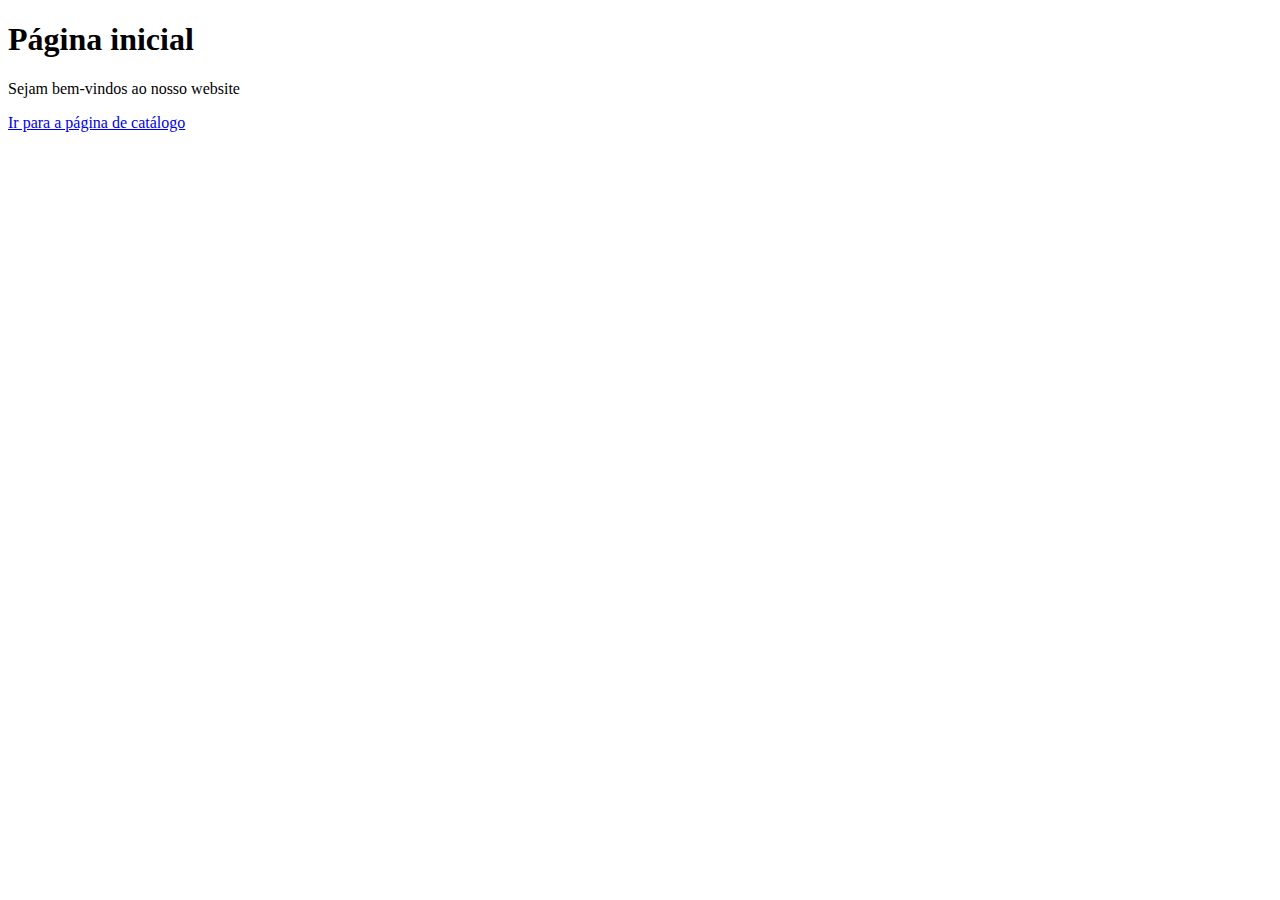
<file: desafio-conflitomerge/index.html>
<!DOCTYPE html>
<html lang="en">
<head>
<meta charset="UTF-8">
<meta http-equiv="X-UA-Compatible" content="IE=edge">
<meta name="viewport" content="width=device-width, initial-scale=1.0">
<title>Document</title>
</head>
<body>
<h1>Página inicial</h1>
<p>Sejam bem-vindos ao nosso website</p>
<a href="catalogo.html">Ir para a página de catálogo</a>
</body>
</html>
</file>
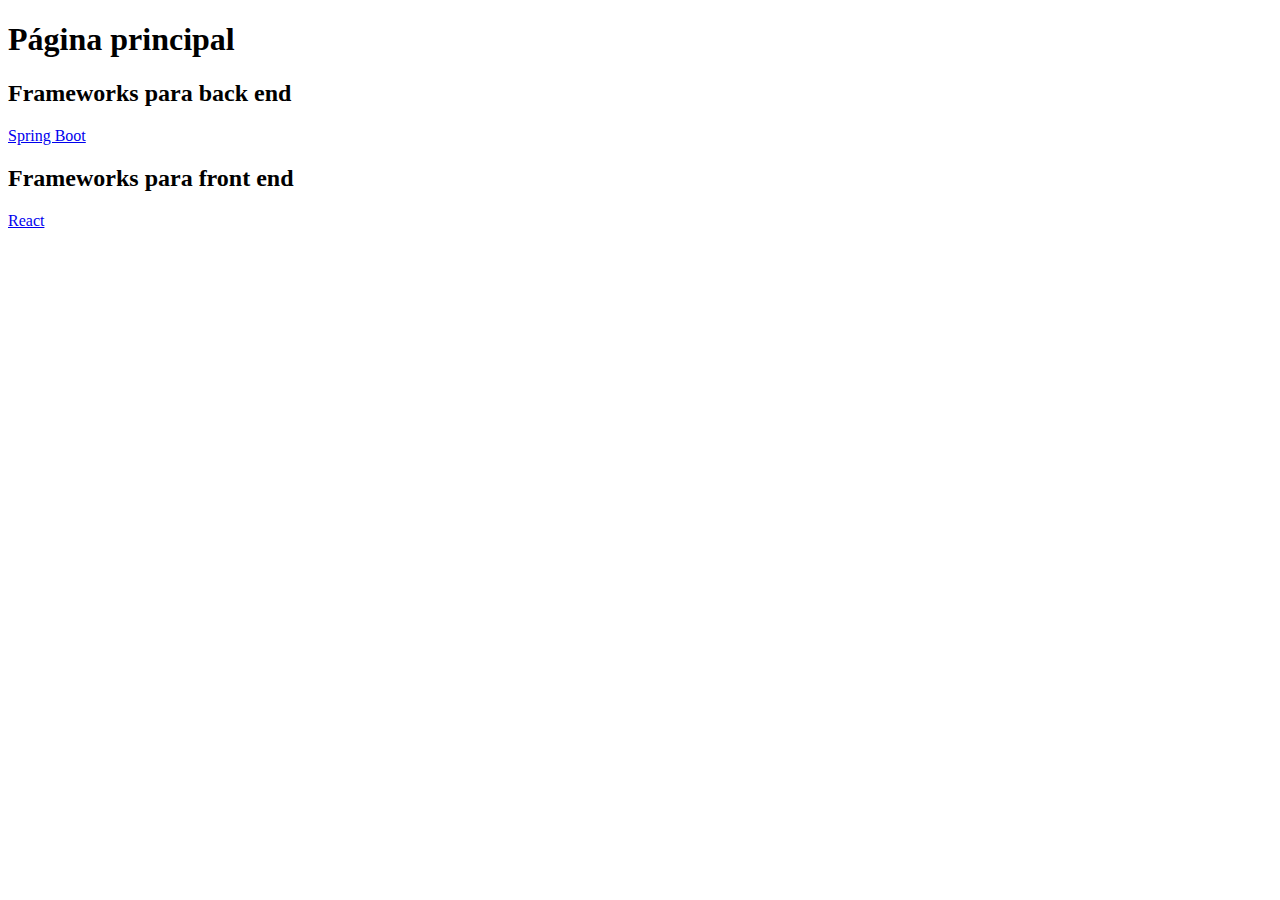
<file: desafio-gitreset/index.html>
<!DOCTYPE html>
<html lang="en">
<head>
    <meta charset="UTF-8">
    <meta http-equiv="X-UA-Compatible" content="IE=edge">
    <meta name="viewport" content="width=device-width, initial-scale=1.0">
    <title>Document</title>
</head>
<body>
    <h1>Página principal</h1>
    <h2>Frameworks para back end</h2>
    <a href="spring.html">Spring Boot</a>
    <h2>Frameworks para front end</h2>
    <a href="react.html">React</a>
</body>
</html>
</file>
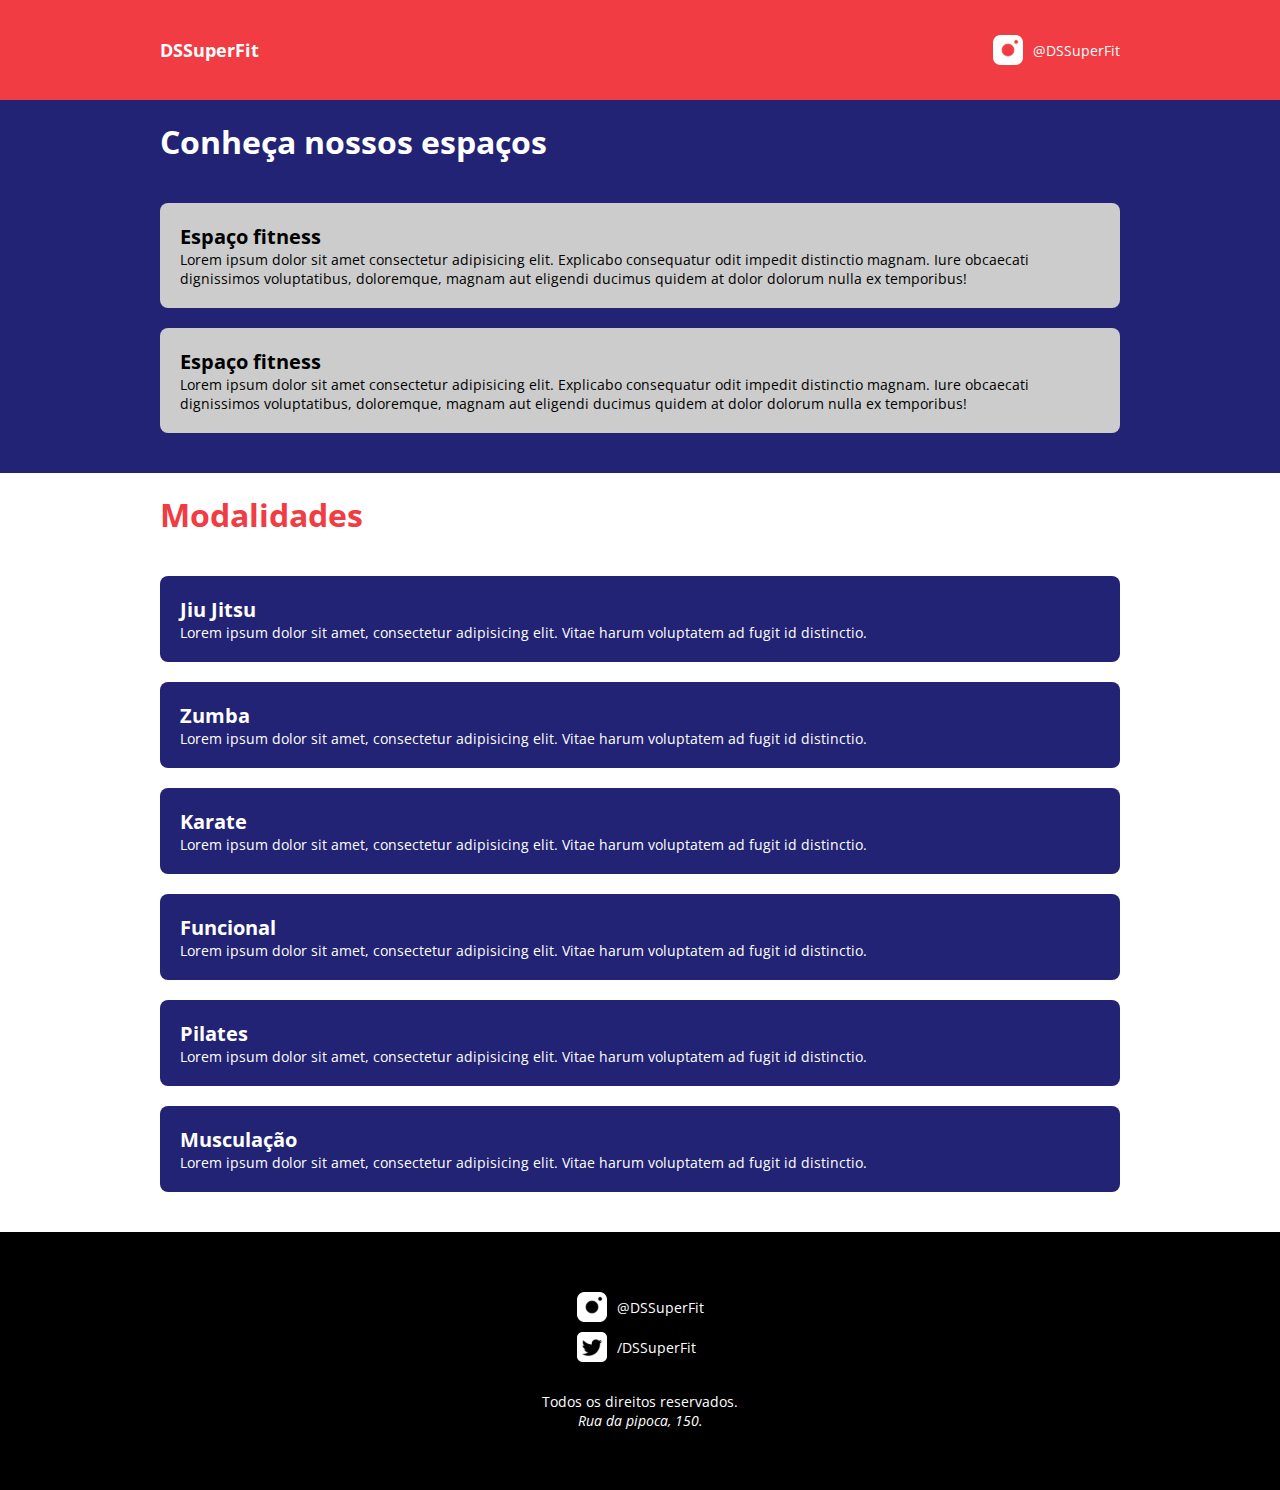
<file: DesafioCSS/index.html>
<!DOCTYPE html>
<html lang="en">

<head>
    <meta charset="UTF-8" />
    <meta http-equiv="X-UA-Compatible" content="IE=edge" />
    <meta name="viewport" content="width=device-width, initial-scale=1.0" />
    <title>DSSuperFit</title>
    <link rel="stylesheet" href="css/styles.css" />
</head>

<body>
    <header>
        <nav class="container">
            <h1>DSSuperFit</h1>
            <div class="social-container">
                <img src="img/InstagramIcon.svg" alt="Instagram" />
                <a href="#">@DSSuperFit</a>
            </div>
        </nav>
    </header>
    <main>
        <section id="gymspaces">
            <div class="container">
                <h2 class="section-title">Conheça nossos espaços</h2>
                <div class="card gymspaces-card">
                        <h3>Espaço fitness</h3>
                        <p>
                            Lorem ipsum dolor sit amet consectetur adipisicing elit.
                            Explicabo consequatur odit impedit distinctio magnam. Iure
                            obcaecati dignissimos voluptatibus, doloremque, magnam aut
                            eligendi ducimus quidem at dolor dolorum nulla ex temporibus!
                        </p>
                    </div>
                <div class="card gymspaces-card">
                        <h3>Espaço fitness</h3>
                        <p>
                            Lorem ipsum dolor sit amet consectetur adipisicing elit.
                            Explicabo consequatur odit impedit distinctio magnam. Iure
                            obcaecati dignissimos voluptatibus, doloremque, magnam aut
                            eligendi ducimus quidem at dolor dolorum nulla ex temporibus!
                        </p>
                    </div>
                </div>
            </div>
        </section>
        <section id="gymmodalities">
            <div class="container">
                <h2 class="section-title">Modalidades</h2>
                <div>
                <div class="card gymmodalities-card">
                        <h3>Jiu Jitsu</h3>
                        <p>
                            Lorem ipsum dolor sit amet, consectetur adipisicing elit. Vitae
                            harum voluptatem ad fugit id distinctio.
                        </p>
                    </div>
                <div class="card gymmodalities-card">
                        <h3>Zumba</h3>
                        <p>
                            Lorem ipsum dolor sit amet, consectetur adipisicing elit. Vitae
                            harum voluptatem ad fugit id distinctio.
                        </p>
                    </div>
                <div class="card gymmodalities-card">
                        <h3>Karate</h3>
                        <p>
                            Lorem ipsum dolor sit amet, consectetur adipisicing elit. Vitae
                            harum voluptatem ad fugit id distinctio.
                        </p>
                    </div>
                <div class="card gymmodalities-card">
                        <h3>Funcional</h3>
                        <p>
                            Lorem ipsum dolor sit amet, consectetur adipisicing elit. Vitae
                            harum voluptatem ad fugit id distinctio.
                        </p>
                </div>
                <div class="card gymmodalities-card">
                        <h3>Pilates</h3>
                        <p>
                            Lorem ipsum dolor sit amet, consectetur adipisicing elit. Vitae
                            harum voluptatem ad fugit id distinctio.
                        </p>
                </div>
                <div class="card gymmodalities-card">
                        <h3>Musculação</h3>
                        <p>
                            Lorem ipsum dolor sit amet, consectetur adipisicing elit.
                            Vitae harum voluptatem ad fugit id distinctio.
                        </p>
                    </div>
                </div>
            </div>
        </section>
    </main>
    <footer>
        <div class="container footer-container">
        <div class="footer-social">
            <div class="social-container">
                <img src="img/InstagramIcon.svg" alt="Instagram"/>
                <a href="#">@DSSuperFit</a>
            </div>
            <div class="social-container">
                <img src="img/TwitterIcon.svg" alt="Twitter"/>
                <a href="#">/DSSuperFit</a>
            </div>
        </div>
            <div class="footer-info">
                <p>Todos os direitos reservados.</p>
                <address>Rua da pipoca, 150.</address>
            </div>
        </div>    
    </footer>
</body>
</html>
</file>
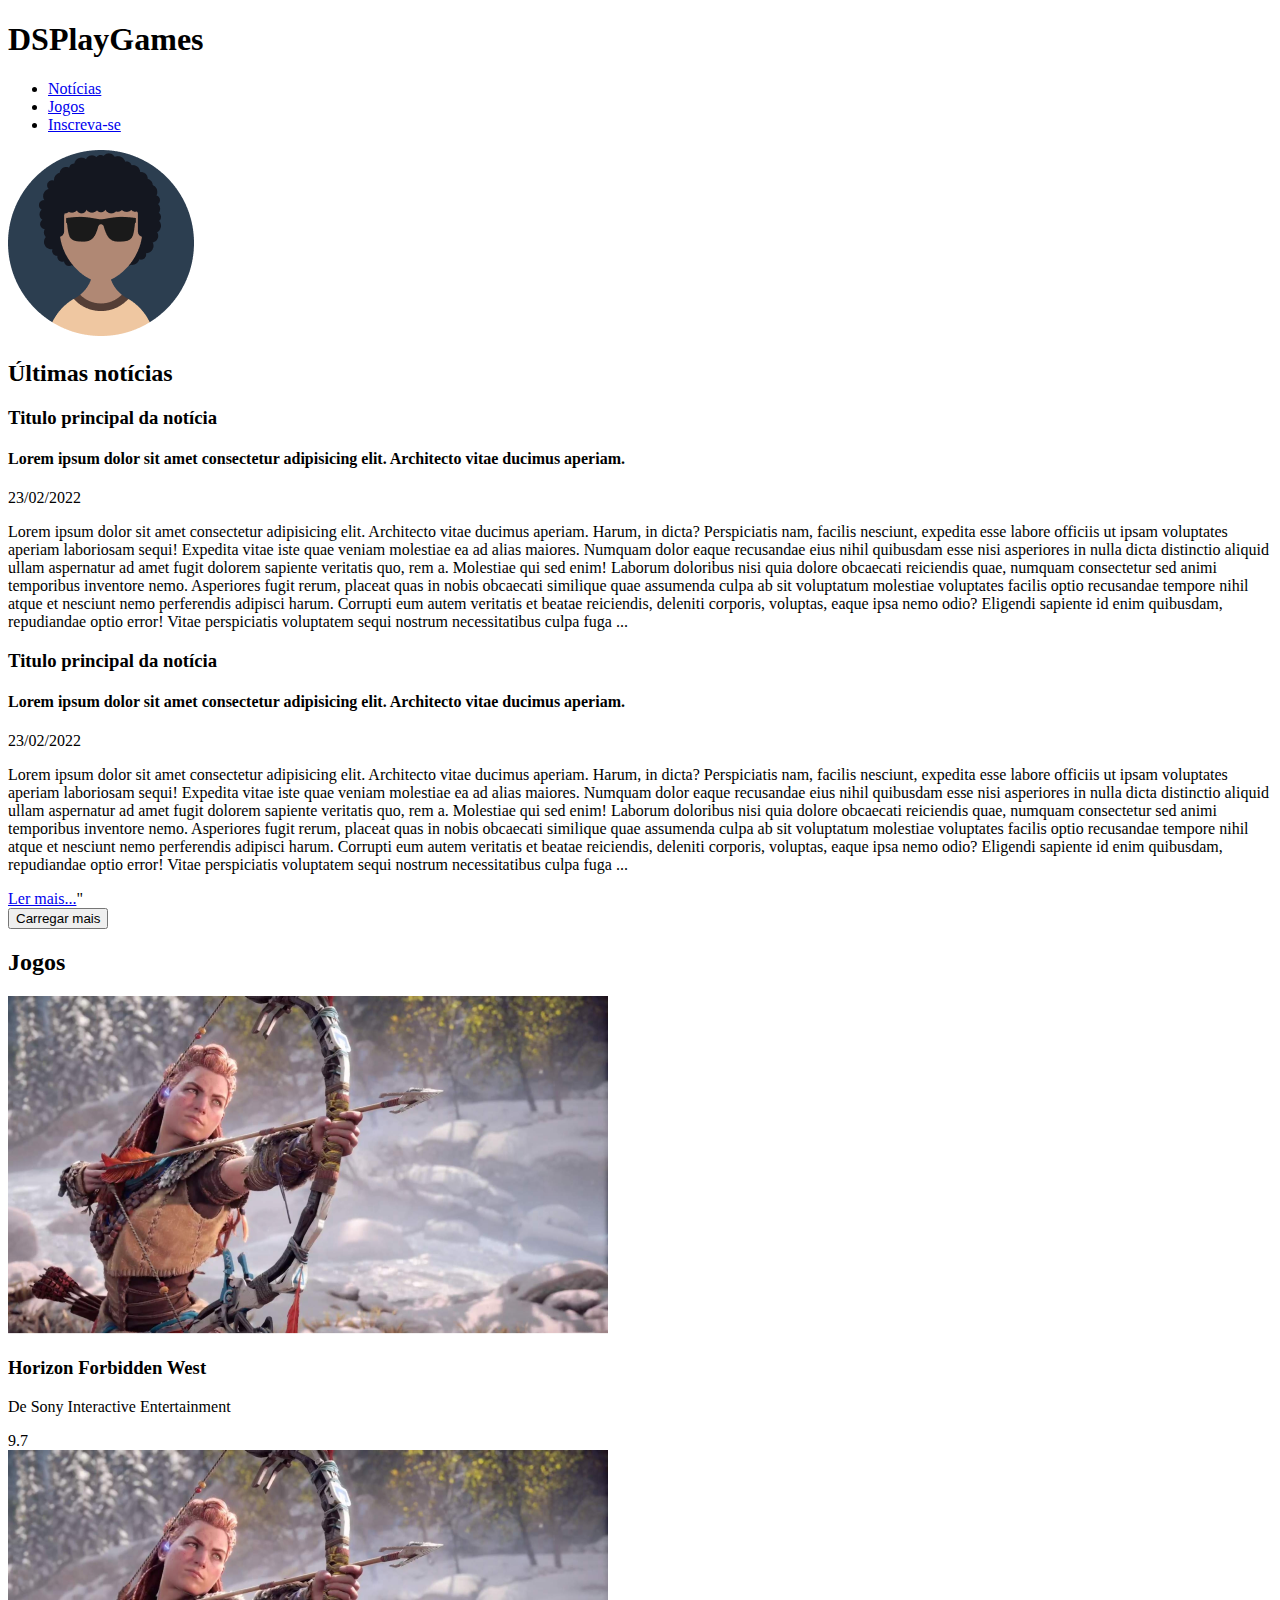
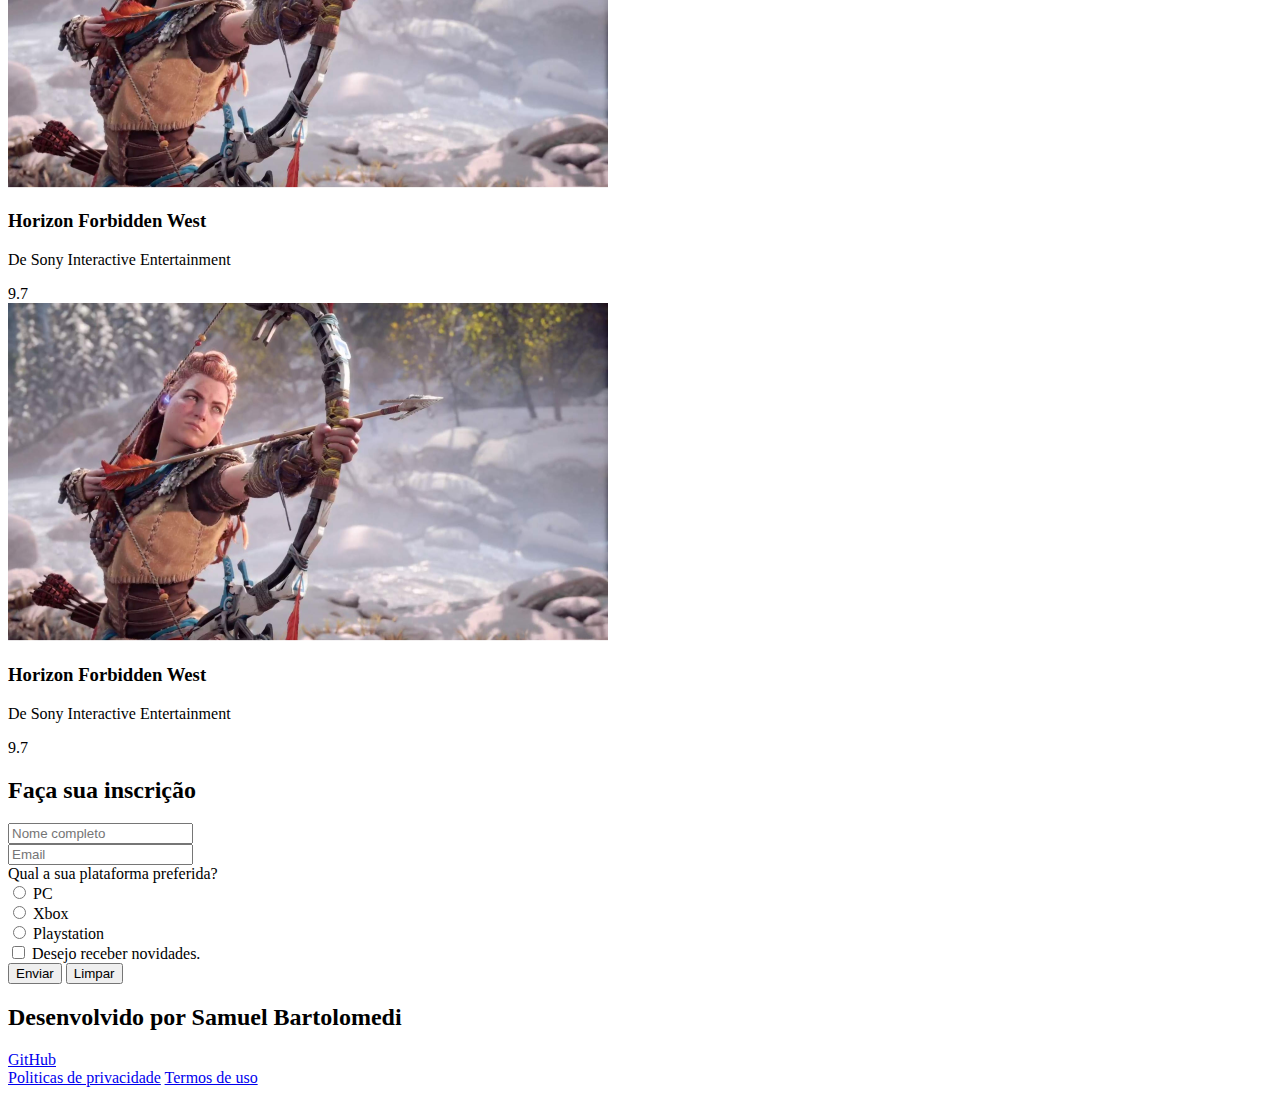
<file: DesafioHTML/index.html>
<!DOCTYPE html>
<html lang="en">

<head>
    <meta charset="UTF-8" />
    <meta http-equiv="X-UA-Compatible" content="IE=edge" />
    <meta name="viewport" content="width=device-width, initial-scale=1.0" />
    <title>DSPlayGames</title>
    <link rel="stylesheet" href="css/styles.css">
</head>

<body>
    <header class="nav-container">
        <nav class="container nav-main">
            <h1 class="nav-brand">DSPlayGames</h1>
                <ul class="menu-items">
                    <li><a href="#news">Notícias</a></li>
                    <li><a href="#games">Jogos</a></li>
                    <li><a href="#signup">Inscreva-se</a></li>
                </ul>
                <img src="img/user.png" alt="Profile" />
        </nav>
    </header>

    <main>
        <section class="news-container">
            <div>
                <h2>Últimas notícias</h2>
                <div>
                    <div>
                        <div>
                            <h3>Titulo principal da notícia</h3>
                            <h4>
                                Lorem ipsum dolor sit amet consectetur adipisicing elit. Architecto
                                vitae ducimus aperiam.
                            </h4>
                            <p> 23/02/2022</p>
                            <div>
                                Lorem ipsum dolor sit amet consectetur adipisicing elit. Architecto
                                vitae ducimus aperiam. Harum, in dicta? Perspiciatis nam, facilis
                                nesciunt, expedita esse labore officiis ut ipsam voluptates aperiam
                                laboriosam sequi! Expedita vitae iste quae veniam molestiae ea ad
                                alias maiores. Numquam dolor eaque recusandae eius nihil quibusdam
                                esse nisi asperiores in nulla dicta distinctio aliquid ullam
                                aspernatur ad amet fugit dolorem sapiente veritatis quo, rem a.
                                Molestiae qui sed enim! Laborum doloribus nisi quia dolore obcaecati
                                reiciendis quae, numquam consectetur sed animi temporibus inventore
                                nemo. Asperiores fugit rerum, placeat quas in nobis obcaecati
                                similique quae assumenda culpa ab sit voluptatum molestiae
                                voluptates facilis optio recusandae tempore nihil atque et nesciunt
                                nemo perferendis adipisci harum. Corrupti eum autem veritatis et
                                beatae reiciendis, deleniti corporis, voluptas, eaque ipsa nemo
                                odio? Eligendi sapiente id enim quibusdam, repudiandae optio error!
                                Vitae perspiciatis voluptatem sequi nostrum necessitatibus culpa
                                fuga ...
                                </p>
                            </div>
                            <div>
                                <div>
                                    <h3>Titulo principal da notícia</h3>
                                    <h4>
                                        Lorem ipsum dolor sit amet consectetur adipisicing elit. Architecto
                                        vitae ducimus aperiam.
                                    </h4>
                                    <p>23/02/2022</p>
                                </div>
                                <div>
                                    <p>
                                        Lorem ipsum dolor sit amet consectetur adipisicing elit. Architecto
                                        vitae ducimus aperiam. Harum, in dicta? Perspiciatis nam, facilis
                                        nesciunt, expedita esse labore officiis ut ipsam voluptates aperiam
                                        laboriosam sequi! Expedita vitae iste quae veniam molestiae ea ad
                                        alias maiores. Numquam dolor eaque recusandae eius nihil quibusdam
                                        esse nisi asperiores in nulla dicta distinctio aliquid ullam
                                        aspernatur ad amet fugit dolorem sapiente veritatis quo, rem a.
                                        Molestiae qui sed enim! Laborum doloribus nisi quia dolore obcaecati
                                        reiciendis quae, numquam consectetur sed animi temporibus inventore
                                        nemo. Asperiores fugit rerum, placeat quas in nobis obcaecati
                                        similique quae assumenda culpa ab sit voluptatum molestiae
                                        voluptates facilis optio recusandae tempore nihil atque et nesciunt
                                        nemo perferendis adipisci harum. Corrupti eum autem veritatis et
                                        beatae reiciendis, deleniti corporis, voluptas, eaque ipsa nemo
                                        odio? Eligendi sapiente id enim quibusdam, repudiandae optio error!
                                        Vitae perspiciatis voluptatem sequi nostrum necessitatibus culpa
                                        fuga ...
                                    </p>
                                    <a href="#">Ler mais...</a>"
                                </div>
                            </div>
                        </div>
                        <div>
                            <button>Carregar mais</button>
                        </div>
                    </div>
        </section>

        <section id="games">
            <div>
                <h2>Jogos</h2>
                <div>
                    <div>
                        <img src="img/game.png" alt="Horizon Forbidden West" />
                        <div>
                            <h3>Horizon Forbidden West</h3>
                            <p><span>De</span> Sony Interactive Entertainment</p>
                            <div>9.7</div>
                        </div>
                    </div>
                    <div>
                        <img src="img/game.png" alt="Horizon Forbidden West" />
                        <div>
                            <h3>Horizon Forbidden West</h3>
                            <p><span>De</span> Sony Interactive Entertainment</p>
                            <div>9.7</div>
                        </div>
                    </div>
                    <div>
                        <img src="img/game.png" alt="Horizon Forbidden West" />
                        <div>
                            <h3>Horizon Forbidden West</h3>
                            <p><span>De</span> Sony Interactive Entertainment</p>
                            <div>9.7</div>
                        </div>
                    </div>
                </div>
            </div>
        </section>

        <section id="signup">
            <div>
                <h2>Faça sua inscrição</h2>
                <div>
                    <form action="index.html">
                        <div>
                            <input id="ctrl-name" name="name" type="text" placeholder="Nome completo" />
                        </div>
                        <div>
                            <input id="ctrl-email" name="email" type="text" placeholder="Email" />
                        </div>
                        <div>
                            <label for="ctrl-plataform">Qual a sua plataforma preferida?</label>
                            <div id="ctrl-plataform">
                                <div>
                                    <input type="radio" name="plataform" id="ctrl-plataform-1" />
                                    <label for="ctrl-plataform-1">PC</label>
                                </div>
                                <div>
                                    <input type="radio" name="plataform" id="ctrl-plataform-2" />
                                    <label for="ctrl-plataform-2">Xbox</label>
                                </div>
                                <div>
                                    <input type="radio" name="plataforma" id="ctrl-plataform-3" />
                                    <label for="ctrl-plataform-3">Playstation</label>
                                </div>
                            </div>
                        </div>
                        <div>
                            <div id="ctrl-newsletter">
                                <input id="ctrl-newsletter" name="newsletter" type="checkbox">
                                <label for="ctrl-newsletter">Desejo receber novidades.</label>
                            </div>
                        </div>
                        <div>
                            <input type="submit" value="Enviar" />
                            <input type="reset" value="Limpar" />
                        </div>
                    </form>
                </div>
            </div>
        </section>
    </main>

    <footer>
        <div>
            <div>
                <h2>Desenvolvido por Samuel Bartolomedi</h2>
                <a href="https://github.com/placebofx94">GitHub</a>
            </div>
            <div>
                    <a href="refpoliticas">Politicas de privacidade</a>
                    <a href="reftermos">Termos de uso</a>
            </div>
        </div>
    </footer>
</body>

</html>
</file>
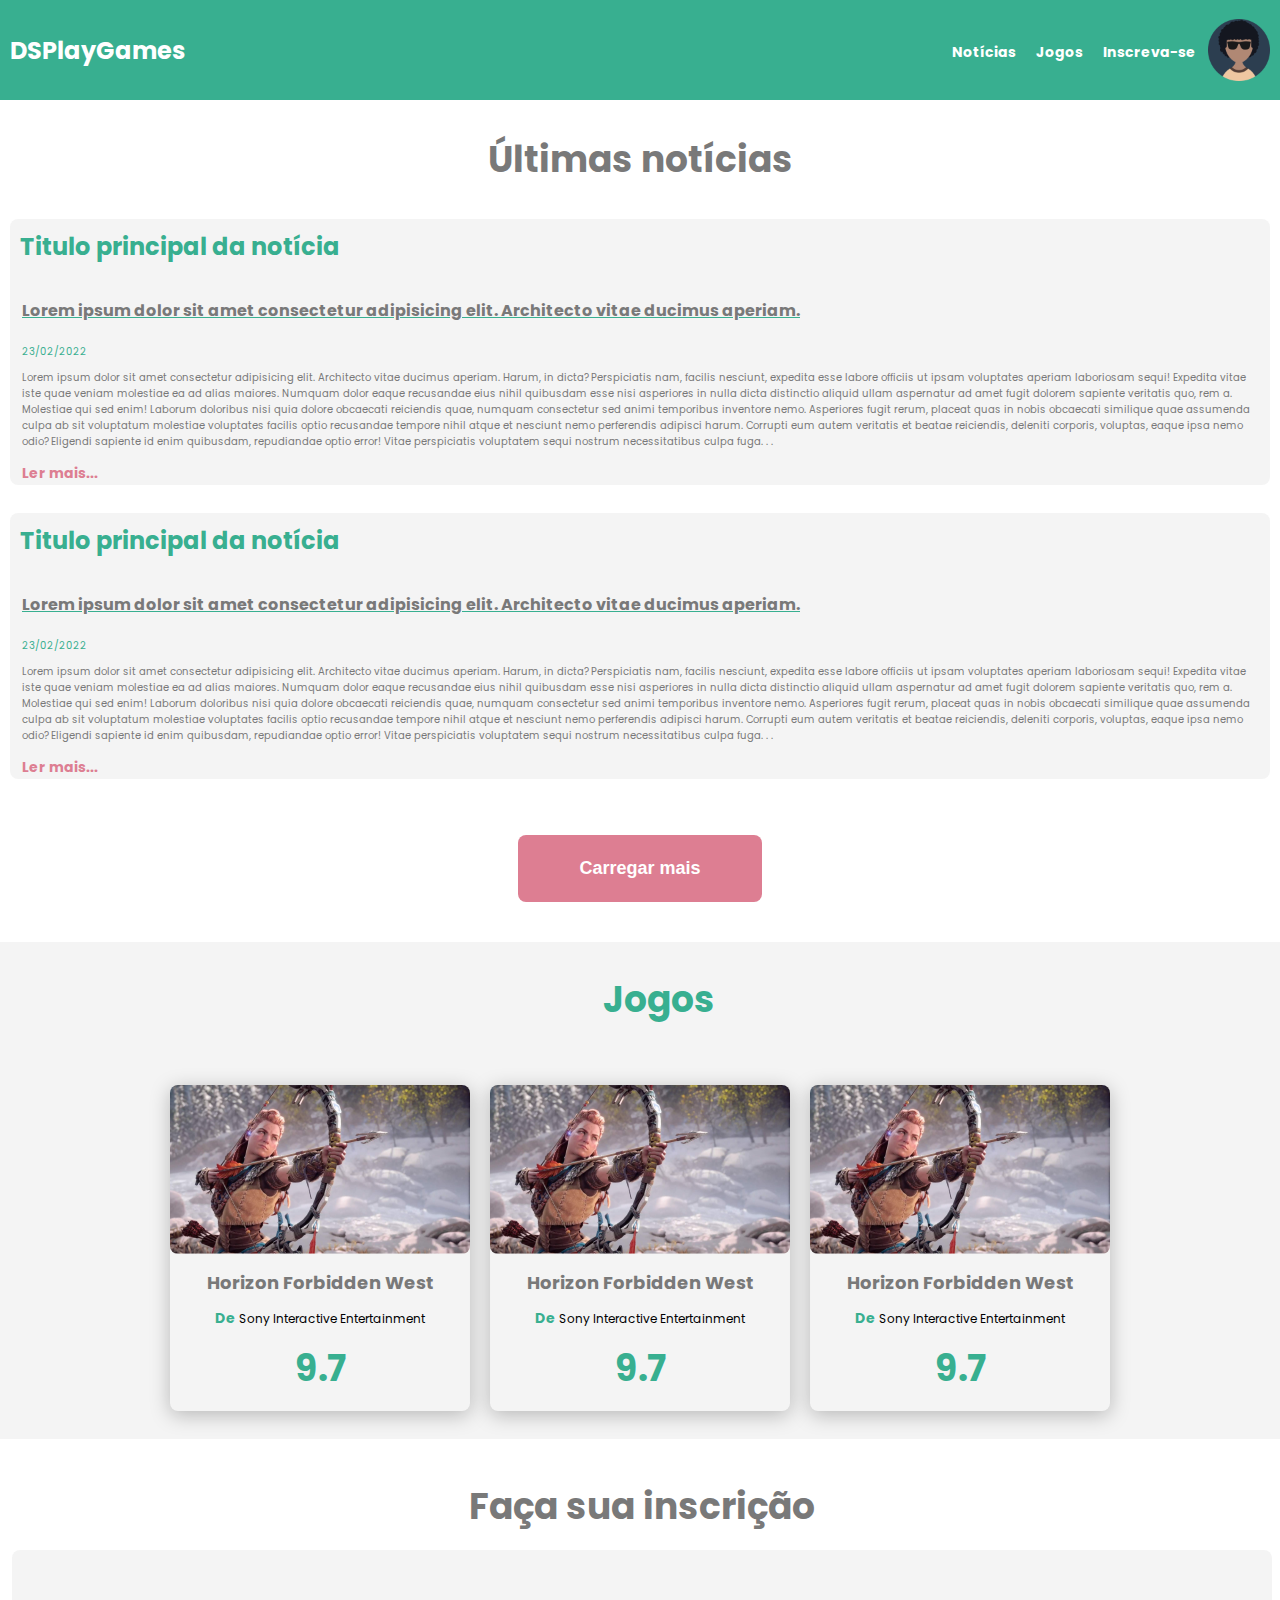
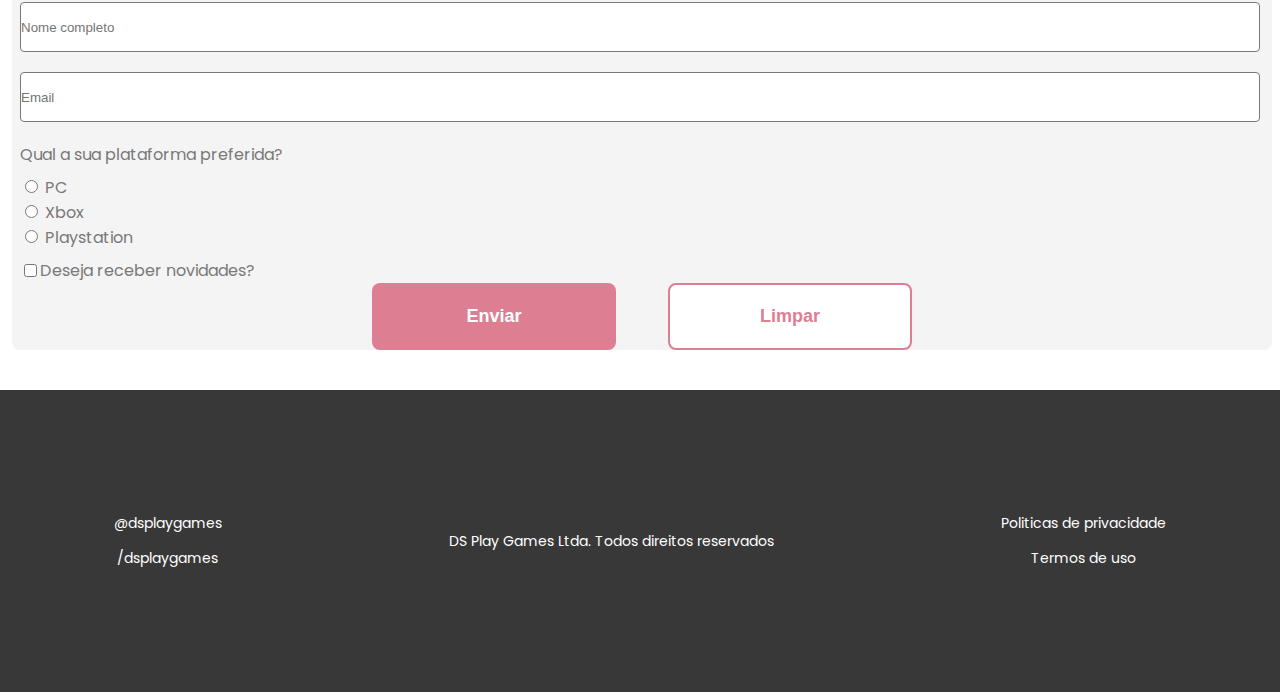
<file: DSGamesResponsivo/index.html>
<!DOCTYPE html>
<html lang="en">
  <head>
    <meta charset="UTF-8" />
    <meta http-equiv="X-UA-Compatible" content="IE=edge" />
    <meta name="viewport" content="width=device-width, initial-scale=1.0" />
    <title>DSPlayGames</title>
    <link rel="stylesheet" href="css/styles.css" />
    <link
      href="https://fonts.googleapis.com/css2?family=Poppins:wght@400;500;700&display=swap"
      rel="stylesheet"
    />
  </head>

  <body>
    <header class="nav-container">
      <nav class="container nav-main">
        <a class="nav-brand" href="#">DSPlayGames</a>
        <div class="menu-profileavatar">
      <ul class="menu-items">
        <li><a href="#news">Notícias</a></li>
        <li><a href="#games">Jogos</a></li>
        <li><a href="#signup">Inscreva-se</a></li>
      </ul>
        <img class="profile-avatar" src="img/user.png" alt="Profile" />
        </div>
      </nav>
    </header>
    <main>
      <section class="news-container">
        <h2 class="news-container-title">Últimas notícias</h2>

        <div class="news-card">
          <h3 class="news-individual-title">Titulo principal da notícia</h3>
          <h4 class="news-individual-subtitle">
            Lorem ipsum dolor sit amet consectetur adipisicing elit. Architecto
            vitae ducimus aperiam.
          </h4>
          <p class="news-individual-data">23/02/2022</p>
          <p class="news-individual-text">
            Lorem ipsum dolor sit amet consectetur adipisicing elit. Architecto
            vitae ducimus aperiam. Harum, in dicta? Perspiciatis nam, facilis
            nesciunt, expedita esse labore officiis ut ipsam voluptates aperiam
            laboriosam sequi! Expedita vitae iste quae veniam molestiae ea ad
            alias maiores. Numquam dolor eaque recusandae eius nihil quibusdam
            esse nisi asperiores in nulla dicta distinctio aliquid ullam
            aspernatur ad amet fugit dolorem sapiente veritatis quo, rem a.
            Molestiae qui sed enim! Laborum doloribus nisi quia dolore obcaecati
            reiciendis quae, numquam consectetur sed animi temporibus inventore
            nemo. Asperiores fugit rerum, placeat quas in nobis obcaecati
            similique quae assumenda culpa ab sit voluptatum molestiae
            voluptates facilis optio recusandae tempore nihil atque et nesciunt
            nemo perferendis adipisci harum. Corrupti eum autem veritatis et
            beatae reiciendis, deleniti corporis, voluptas, eaque ipsa nemo
            odio? Eligendi sapiente id enim quibusdam, repudiandae optio error!
            Vitae perspiciatis voluptatem sequi nostrum necessitatibus culpa
            fuga. . .
          </p>
          <a class="news-individual-readmore" href="#">Ler mais...</a>
        </div>

        <div class="news-card">
          <h3 class="news-individual-title">Titulo principal da notícia</h3>
          <h4 class="news-individual-subtitle">
            Lorem ipsum dolor sit amet consectetur adipisicing elit. Architecto
            vitae ducimus aperiam.
          </h4>
          <p class="news-individual-data">23/02/2022</p>
          <p class="news-individual-text">
            Lorem ipsum dolor sit amet consectetur adipisicing elit. Architecto
            vitae ducimus aperiam. Harum, in dicta? Perspiciatis nam, facilis
            nesciunt, expedita esse labore officiis ut ipsam voluptates aperiam
            laboriosam sequi! Expedita vitae iste quae veniam molestiae ea ad
            alias maiores. Numquam dolor eaque recusandae eius nihil quibusdam
            esse nisi asperiores in nulla dicta distinctio aliquid ullam
            aspernatur ad amet fugit dolorem sapiente veritatis quo, rem a.
            Molestiae qui sed enim! Laborum doloribus nisi quia dolore obcaecati
            reiciendis quae, numquam consectetur sed animi temporibus inventore
            nemo. Asperiores fugit rerum, placeat quas in nobis obcaecati
            similique quae assumenda culpa ab sit voluptatum molestiae
            voluptates facilis optio recusandae tempore nihil atque et nesciunt
            nemo perferendis adipisci harum. Corrupti eum autem veritatis et
            beatae reiciendis, deleniti corporis, voluptas, eaque ipsa nemo
            odio? Eligendi sapiente id enim quibusdam, repudiandae optio error!
            Vitae perspiciatis voluptatem sequi nostrum necessitatibus culpa
            fuga. . .
          </p>
          <a class="news-individual-readmore" href="#">Ler mais...</a>
        </div>

        <div class="news-button-position">
          <button class="news-button-loadmore">Carregar mais</button>
        </div>
      </section>

      <section class="games-container">
        <h2 class="games-container-title">Jogos</h2>
        <div class="games-card-container">
        <div class="games-card">
          <img
            class="games-card-img"
            src="img/game.png"
            alt="Horizon Forbidden West"
          />
          <div class="games-card-details-container">
            <h3 class="games-card-title">Horizon Forbidden West</h3>
            <p class="games-card-producer">
              <span>De</span> Sony Interactive Entertainment
            </p>
            <div class="games-card-rating">9.7</div>
          </div>
        </div>

        <div class="games-card">
          <img
            class="games-card-img"
            src="img/game.png"
            alt="Horizon Forbidden West"
          />
          <div class="games-card-details-container">
            <h3 class="games-card-title">Horizon Forbidden West</h3>
            <p class="games-card-producer">
              <span>De</span> Sony Interactive Entertainment
            </p>
            <div class="games-card-rating">9.7</div>
          </div>
        </div>

        <div class="games-card">
          <img
            class="games-card-img"
            src="img/game.png"
            alt="Horizon Forbidden West"
          />
          <div class="games-card-details-container">
            <h3 class="games-card-title">Horizon Forbidden West</h3>
            <p class="games-card-producer">
              <span>De</span> Sony Interactive Entertainment
            </p>
            <div class="games-card-rating">9.7</div>
          </div>
        </div>
        </div>
      </section>

      <section class="signup-container">
        <h2 class="signup-container-title">Faça sua inscrição</h2>
        <form class="signup-form" action="index.html">
          <input
            class="signup-name"
            name="name"
            type="text"
            placeholder="Nome completo"
          />
          <input
            class="signup-email"
            name="email"
            type="text"
            placeholder="Email"
          />
          <label class="plataform-question" for="ctrl-plataform"
            >Qual a sua plataforma preferida?</label
          >

          <div class="plataform-buttons">
            <div class="pc-button">
              <input type="radio" name="plataform" id="ctrl-plataform1" />
              <label for="ctrl-plataform-1">PC</label>
            </div>
            <div class="xbox-button">
              <input type="radio" name="plataform" id="ctrl-plataform2" />
              <label for="ctrl-plataform-2">Xbox</label>
            </div>
            <div class="ps-button">
              <input type="radio" name="plataform" id="ctrl-plataform3" />
              <label for="ctrl-plataform-3">Playstation</label>
            </div>
          </div>
          <div class="newsletter">
            <input name="newsletter" type="checkbox" />
            <label for="newsletter">Deseja receber novidades?</label>
          </div>
          <div class="buttons-container">
            <input class="btn-enviar" type="submit" value="Enviar" />
            <input class="btn-limpar" type="reset" value="Limpar" />
          </div>
        </form>
      </section>
    </main>

    <footer>
      <div class="social-container">
        <p>@dsplaygames</p>
        <p>/dsplaygames</p>
      </div>
      <div class="copyrigth">
        <p>DS Play Games Ltda. Todos direitos reservados</p>
      </div>
      <div class="termos-politicas">
      <p>Politicas de privacidade</p>
      <p>Termos de uso</p>
    </footer>
  </body>
</html>
</file>
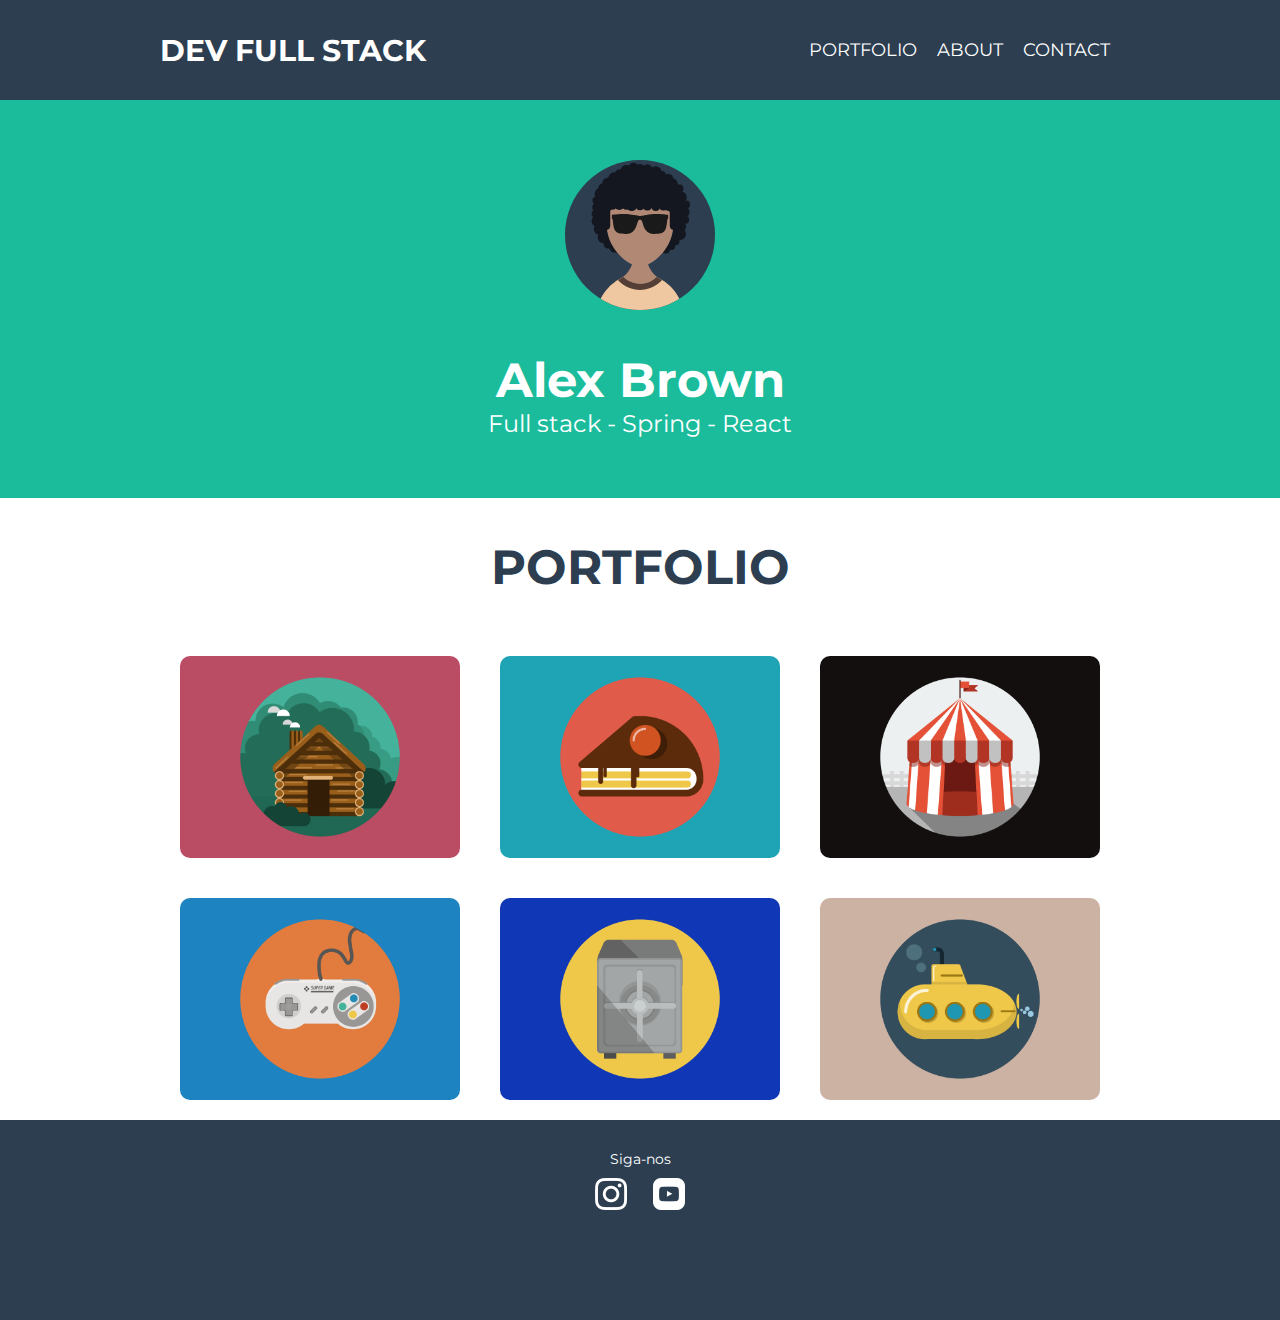
<file: ProfileResponsive/index.html>
<!DOCTYPE html>
<html lang="en">
  <head>
    <meta charset="UTF-8" />
    <meta http-equiv="X-UA-Compatible" content="IE=edge" />
    <meta name="viewport" content="width=device-width, initial-scale=1.0" />
    <title>ProfileResponsive</title>
    <link rel="preconnect" href="https://fonts.googleapis.com" />
    <link rel="preconnect" href="https://fonts.gstatic.com" crossorigin />
    <link
      href="https://fonts.googleapis.com/css2?family=Montserrat:wght@400;700&display=swap"
      rel="stylesheet"/>
    <link rel="stylesheet" href="css/styles.css" />
  </head>

  <body>
    <header class="nav-container">
      <nav class="container nav-main">
        <a class="nav-brand" href="#">Dev Full Stack</a>
        <ul class="menu-items">
          <li><a href="#portifolio">Portfolio</a></li>
          <li><a href="#">About</a></li>
          <li>
            <a href="https://github.com/samuelbartolomedi" target="_blank"
              >Contact</a
            >
          </li>
        </ul>
      </nav>
    </header>
    <main>
      <section class="profile-container">
        <div class="profile-avatar">
          <img src="img/profile.svg" alt="Foto do perfil" />
        </div>
        <h1 class="profile-title">Alex Brown</h1>
        <p class="profile-description">Full stack - Spring - React</p>
      </section>

      <section id="protfolio" class="container">
        <h2 class="portfolio-title">Portfolio</h2>
        <div class="portfolio-container">
          <img
            class="portfolio-item"
            src="img/portfolio1.png"
            alt="Portfolio 1"
          />
          <img
            class="portfolio-item"
            src="img/portfolio2.png"
            alt="Portfolio 2"
          />
          <img
            class="portfolio-item"
            src="img/portfolio3.png"
            alt="Portfolio 3"
          />
          <img
            class="portfolio-item"
            src="img/portfolio4.png"
            alt="Portfolio 4"
          />
          <img
            class="portfolio-item"
            src="img/portfolio5.png"
            alt="Portfolio 5"
          />
          <img
            class="portfolio-item"
            src="img/portfolio6.png"
            alt="Portfolio 6"
          />
        </div>
      </section>
    </main>

    <footer>
      <div class="footer-title">Siga-nos</div>
      <div class="social-container">
        <a href="https://www.instagram.com/"
          ><img src="img/instagram.png" alt="Instagram"
        /></a>
        <a href="https://www.youtube.com/"
          ><img src="img/youtube.png" alt="Youtube"
        /></a>
      </div>
    </footer>
  </body>
</html>
</file>
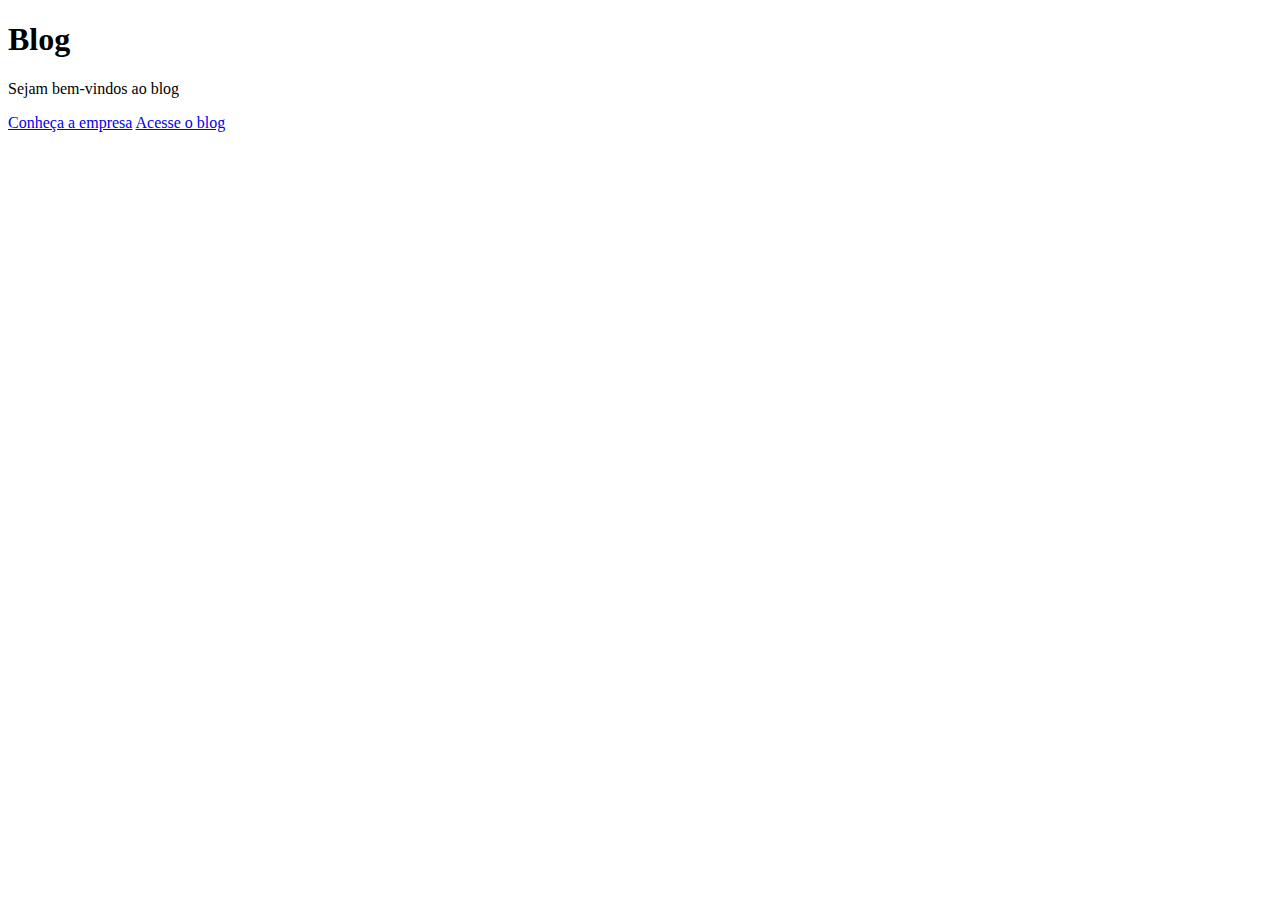
<file: desafio-conflitomerge/blog.html>
<!DOCTYPE html>
<html lang="en">
<head>
<meta charset="UTF-8">
<meta http-equiv="X-UA-Compatible" content="IE=edge">
<meta name="viewport" content="width=device-width, initial-scale=1.0">
<title>Blog</title>
</head>
<body>
<h1>Blog</h1>
<p>Sejam bem-vindos ao blog</p>
<a href="sobre.html">Conheça a empresa</a>
<a href="blog.html">Acesse o blog</a>
</body>
</html>
</file>
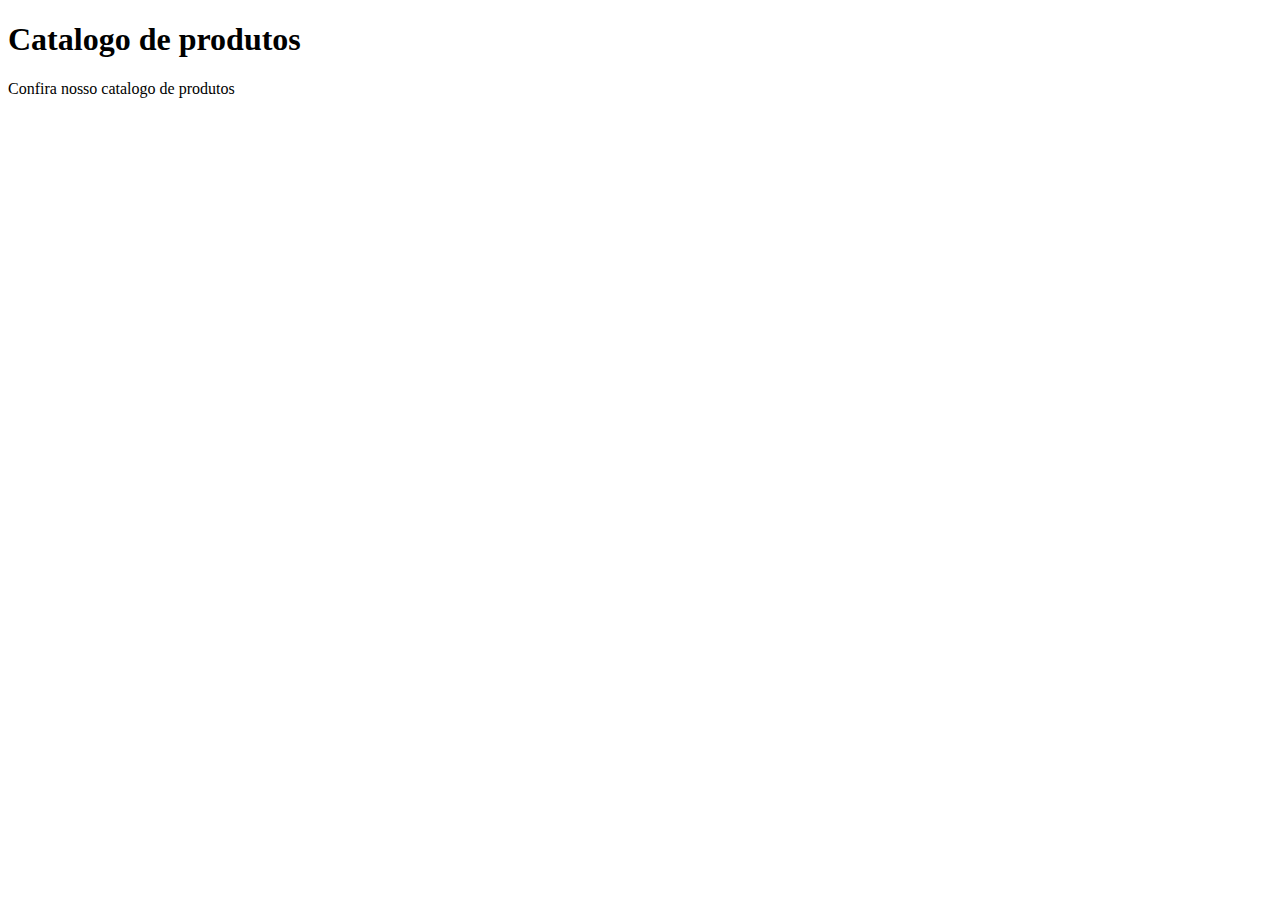
<file: desafio-conflitomerge/catalogo.html>
<!DOCTYPE html>
<html lang="en">
<head>
<meta charset="UTF-8">
<meta http-equiv="X-UA-Compatible" content="IE=edge">
<meta name="viewport" content="width=device-width, initial-scale=1.0">
<title>Catalogo</title>
</head>
<body>
<h1>Catalogo de produtos</h1>
<p>Confira nosso catalogo de produtos</p>
</body>
</html>
</file>
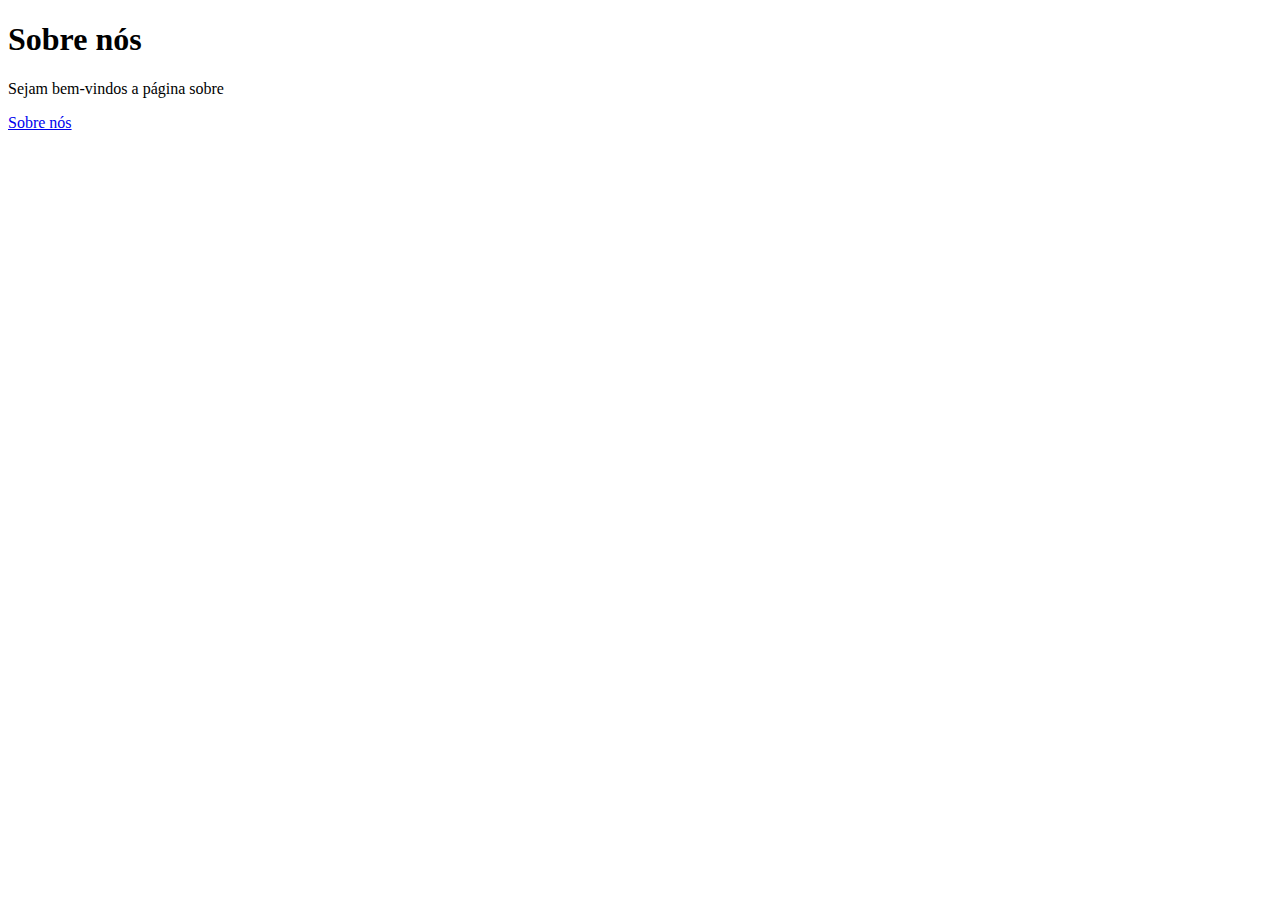
<file: desafio-conflitomerge/sobre.html>
<!DOCTYPE html>
<html lang="en">
<head>
<meta charset="UTF-8">
<meta http-equiv="X-UA-Compatible" content="IE=edge">
<meta name="viewport" content="width=device-width, initial-scale=1.0">
<title>Sobre</title>
</head>
<body>
<h1>Sobre nós</h1>
<p>Sejam bem-vindos a página sobre</p>
<a href="sobre.html">Sobre nós</a>
</body>
</html>
</file>
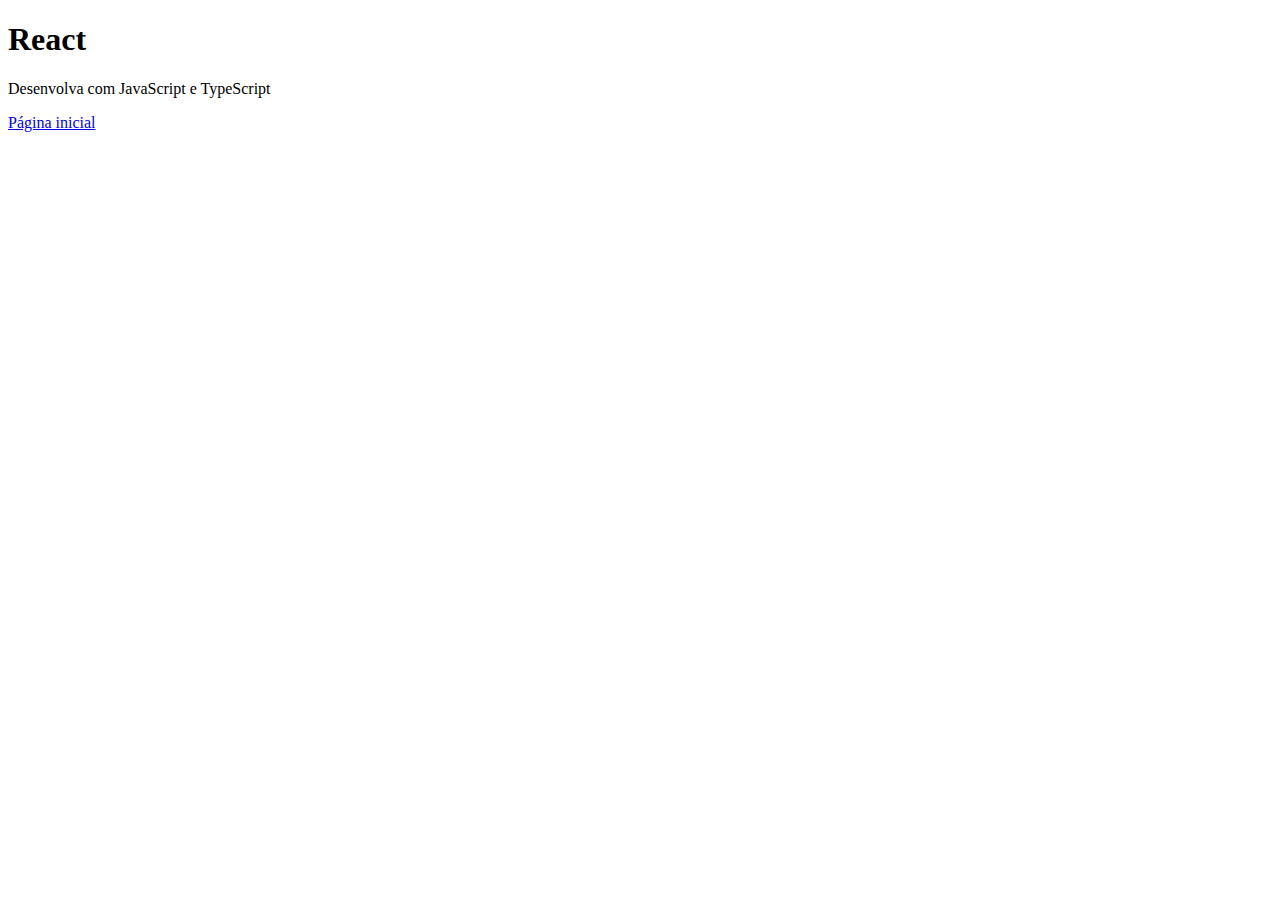
<file: desafio-gitreset/angular.html>
<!DOCTYPE html>
<html lang="en">
<head>
    <meta charset="UTF-8">
    <meta http-equiv="X-UA-Compatible" content="IE=edge">
    <meta name="viewport" content="width=device-width, initial-scale=1.0">
    <title>Document</title>
</head>
<body>
    <h1>React</h1>
    <p>Desenvolva com JavaScript e TypeScript</p>
    <a href="index.html">Página inicial</a>
</body>
</html>
</file>
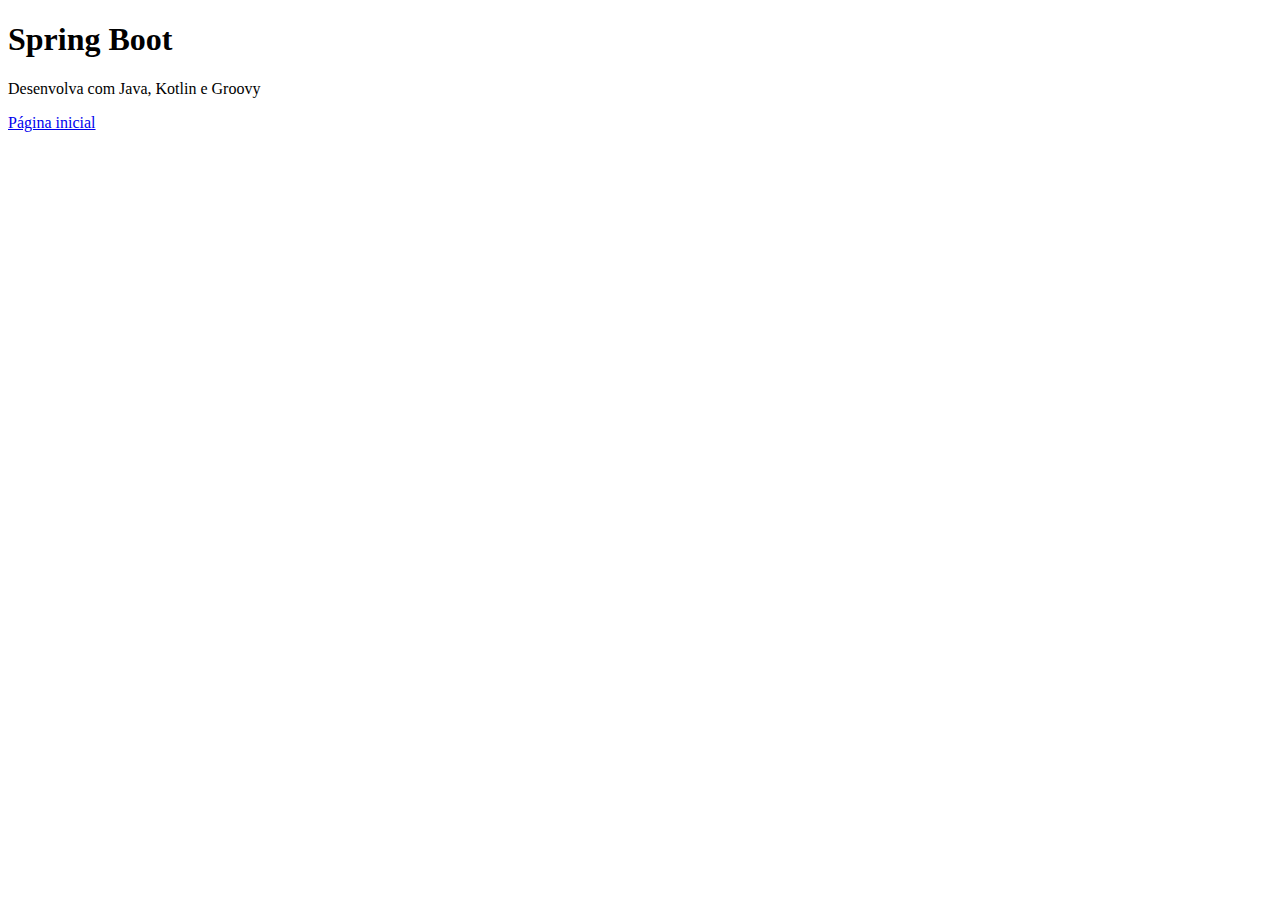
<file: desafio-gitreset/spring.html>
<!DOCTYPE html>
<html lang="en">
<head>
    <meta charset="UTF-8">
    <meta http-equiv="X-UA-Compatible" content="IE=edge">
    <meta name="viewport" content="width=device-width, initial-scale=1.0">
    <title>Document</title>
</head>
<body>
    <h1>Spring Boot</h1>
    <p>Desenvolva com Java, Kotlin e Groovy</p>
    <a href="index.html">Página inicial</a>
</body>
</html>
</file>
<file: DesafioCSS/css/styles.css>
@import url('https://fonts.googleapis.com/css2?family=Open+Sans:wght@400;700&display=swap');

:root {
    --color-red: #F03C42;
    --color-white: #FFFFFF;
    --color-blue: #222374;
    --color-black: #000000;
    --color-ligth-gray: #CCCCCC;

}

* {
    font-family: 'Open Sans';
    box-sizing: border-box;
    margin: 0;
    padding: 0;
}

a,
a:hover {
  color: unset;
  text-decoration: none;
}

header {
    background-color: var(--color-red);
    color: var(--color-white);
    height: 100px;
    display: flex;
    align-items: center;
    padding: 0 20px;
}

nav {
    display: flex;
    justify-content: space-between;
    align-items: center;
    font-size: 14px;
}

nav h1 {
    font-size: 18px;
}

section {
    padding: 20px;
}

#gymspaces {
    background-color: var(--color-blue);
}

#gymmodalities {
    background-color: var(--color-white);
}

#gymspaces h2{
    color: var(--color-white);
}

#gymmodalities h2 {
    color: var(--color-red);
}

.section-title {
    font-size: 32px;
    margin-bottom: 40px;
}

.container {
    width: 100%;
    max-width: 960px;
    margin: 0 auto;
}

.social-container {
    display: flex;
    align-items: center;
}

.social-container img {
    width: 30px;
    margin-right: 10px;
}

.gymspaces-card {
    margin-bottom: 20px;
    border-radius: 8px;
    padding: 20px;
    background-color: var(--color-ligth-gray);
    color: var(--color-black);
}

.card h3 {
    font-size: 20px;
}

.card p {
    font-size: 14px;
}

.gymmodalities-card {
    margin-bottom: 20px;
    border-radius: 8px;
    padding: 20px;
    background-color: var(--color-blue);
    color: var(--color-white);
}

footer {
    background-color: var(--color-black);
    color: var(--color-white);
    font-size: 14px;
    padding: 60px 20px;
}

.footer-container {
    display: flex;
    flex-direction: column;
    align-items: center;
}

.footer-social {
    display: flex;
    flex-direction: column;
    justify-content: space-between;
    height: 70px;
    margin-bottom: 30px;
}

.footer-info {
    display: flex;
    flex-direction: column;
    align-items: center;
}
</file>
<file: DesafioHTML/css/styles.css>
/*elements*/

:root {
    --color-ligth-green:#38AF90;
    --color-white:#FFFFFF;
    --color-dark-gray:#797979;
    --color-ligth-gray:#F0F0F0;
    --color-ligth-red:#DD7E92;
}
</file>
<file: DSGamesResponsivo/css/styles.css>
/*elements*/

:root {

    --color-ligth-green: #38AF90;
    --color-white: #FFFFFF;
    --color-dark-gray: #797979;
    --color-ligth-gray: #f0f0f0b7;
    --color-ligth-red: #DD7E92;
    --color-carbon: #383838;

}

* {
    box-sizing: border-box;
}

html,
body {
    padding: 0;
    margin: 0;
    font-family: "Poppins", sans-serif;
}

/*classes, ids*/

.nav-container {
    background-color: var(--color-ligth-green);
    height: 100px;
    width: 100%;
    display: flex;
    margin: 0 auto;
    font-size: 18px;
}

.nav-main {
    width: 100%;
    margin: 0 auto;
    display: flex;
    justify-content: space-between;
    align-items: center;
    margin-right: 10px;
}

.nav-main a {
    color: var(--color-white);
    text-decoration: none;
    font-weight: 700;
}

.menu-items {
    display: flex;
    list-style-type: none;
    margin: 0;
    font-size: 14px;
    font-weight: 500;
    text-decoration: none;
    align-items: center;
    display: none;
    padding: 2px;
}

.menu-items li {
    margin: 15px 10px 10px 10px;
    font-size: 14px;
}

.profile-avatar {
    width: 62px;
    height: 62px;
    margin-right: 10px;
}

.menu-profileavatar {
    display: flex;
}

.nav-brand {
    font-size: 18px;
    font-weight: 700;
    margin-left: 10px;
}

.news-container-title {
    text-align: center;
    color: var(--color-dark-gray);
    font-size: 24px;
    font-weight: 700;
    padding: 2px;
}

.news-card {
    background-color: var(--color-ligth-gray);
    border-radius: 8px;
    margin: 8px 10px 28px 10px;
}

.news-individual-title {
    color: var(--color-ligth-green);
    font-weight: 700;
    font-size: 16px;
    padding: 10px;
}

.news-individual-subtitle {
    color: var(--color-dark-gray);
    font-size: 12px;
    font-weight: 700;
    margin-left: 12px;
    text-decoration: underline var(--color-ligth-green);
}

.news-individual-data {
    color: var(--color-ligth-green);
    font-size: 10px;
    font-weight: 400;
    margin-left: 12px;
}

.news-individual-text {
    font-size: 10px;
    font-weight: 400;
    color: var(--color-dark-gray);
    margin-left: 12px;
    margin-right: 12px;
}

.news-individual-readmore {
    font-size: 14px;
    font-weight: 700;
    text-decoration: none;
    color: var(--color-ligth-red);
    margin-left: 12px;
}

.news-button-loadmore {
    width: 244px;
    height: 67px;
    text-align: center;
    color: var(--color-white);
    margin-top: 28px;
    font-size: 18px;
    font-weight: 700;
    background-color: var(--color-ligth-red);
    border-radius: 8px;
    border-style: none;
}

.news-button-position {
    display: flex;
    justify-content: center;
    margin: 28px 38px 40px 38px;
}

.games-container-title {
    color: var(--color-ligth-green);
    display: flex;
    font-size: 24px;
    font-weight: 700;
    width: 75px;
}

.games-section {
    width: 100%;
    max-width: 960px;
}

.games-container {
    background-color: var(--color-ligth-gray);
    width: 100%;
    display: flex;
    flex-direction: column;
    align-items: center;
}

.games-card {
    display: flex;
    flex-wrap: wrap;
    margin: 0 30px;
    text-align: center;
    box-shadow: 0 4px 20px rgba(0, 0, 0, 0.25);
    border-radius: 8px;
    width: 300px;
    height: 326px;
    justify-content: center;
    margin: 28px 10px 28px 10px;
}

.games-card-img {
    width: 300px;
    height: 168.54px;
    border-radius: 8px;
}

.games-card-details-container {
    display: flex;
    flex-direction: column;
}

.games-card-title {
    color: var(--color-dark-gray);
    font-size: 18px;
    font-weight: 700;
    margin: 0 auto;
}

.games-card-producer {
    font-size: 12px;
}

.games-card-producer span {
    color: var(--color-ligth-green);
    font-size: 14px;
    font-weight: 700;
}

.games-card-rating {
    color: var(--color-ligth-green);
    font-size: 36px;
    font-weight: 700;
}

.signup-container {
    margin: 16px 8px 40px 12px;
}


.signup-container-title {
    color: var(--color-dark-gray);
    text-align: center;
    font-size: 24px;
    font-weight: 700;
    margin: 40px 0 16px 0;
}

.signup-form {
    align-items: left;
    display: flex;
    flex-direction: column;
    background-color: var(--color-ligth-gray);
    border-radius: 8px;
    color: var(--color-dark-gray);
}

.signup-name {
    margin: 52px 12px 20px 8px;
    padding: 0;
    height: 50px;
    border: 1px solid var(--color-dark-gray);
    border-radius: 4px;
}

.signup-email {
    margin: 0 12px 20px 8px;
    padding: 0;
    height: 50px;
    border: 1px solid var(--color-dark-gray);
    border-radius: 4px;
}

.plataform-question {
    font-weight: 400;
    font-size: 16px;
    margin: 0 0 0 8px;
}

.plataform-buttons {
    display: flex;
    flex-direction: column;
    margin: 8px;
}

.newsletter {
    display: flex;
    margin: 0 0 0 8px;
}

.btn-enviar {
    justify-content: center;
    display: flex;
    background-color: var(--color-ligth-red);
    color: var(--color-white);
    border-radius: 8px;
    width: 244px;
    height: 67px;
    border-style: none;
    font-size: 18px;
    font-weight: 700;
    margin-top: 45px;
}

.btn-limpar {
    background-color: var(--color-white);
    border: 2px solid var(--color-ligth-red);
    box-sizing: border-box;
    border-radius: 8px;
    width: 244px;
    height: 67px;
    margin-top: 20px;
    margin-bottom: 30px;
    color: var(--color-ligth-red);
    font-size: 18px;
    font-weight: 700;
}

.buttons-container {
    display: flex;
    flex-direction: column;
    align-items: center;
}

footer {
    height: 302px;
    text-align: center;
    background-color: var(--color-carbon);
    display: flex;
    flex-direction: column;
    align-items: center;
    font-size: 14px;
    font-weight: 400;
    color: var(--color-white);
    justify-content: space-around;
}

@media(min-width: 768px) {
    .nav-brand {
        font-size: 24px;
        display: flex;
        justify-content: space-around;
    }

    .menu-items {
        display: flex;
    }

    .profile-avatar {
        margin: 0 auto;
        width: 62px;
        height: 62px;
    }

    .menu-profileavatar {
        display: flex;
        margin: 0px;
    }

    .news-container-title {
        font-size: 36px;
    }

    .news-individual-title {
        font-size: 24px;
    }

    .news-individual-subtitle {
        font-size: 16px;
    }

    .games-container-title {
        font-size: 36px;
    }

    .games-card-container {
        justify-content: center;
        display: flex;
        flex-wrap: wrap;
    }

    .signup-container-title {
        font-size: 36px;
    }

    .btn-enviar {
        margin: 0 auto;
        margin-right: 26px;
        padding: 0;
    }

    .btn-limpar {
        margin: 0 auto;
        margin-left: 26px;
    }

    .buttons-container {
        flex-direction: row;
        margin: 0 auto;
    }

    footer {
        flex-direction: row;
    }


}
</file>
<file: ProfileResponsive/css/styles.css>
/*elements*/

:root {
  --color-dark-gray: #2c3e50;
  --color-white: #ffffff;
  --color-ligth-green: #1abc9c;
}

* {
  box-sizing: border-box;
}

html,
body {
  padding: 0;
  margin: 0;
  font-family: "Montserrat", sans-serif;
}

footer {
  height: 200px;
  background-color: var(--color-dark-gray);
  display: flex;
  flex-direction: column;
  align-items: center;
}

/*classes, ids*/

.nav-container {
  background-color: var(--color-dark-gray);
  height: 100px;
  width: 100%;
  padding: 20px;
  position: fixed;
}

.nav-main {
  display: flex;
  flex-direction: column;
  align-items: center;
}

.nav-main a {
  color: var(--color-white);
  text-transform: uppercase;
  text-decoration: none;
}

.menu-items {
  display: flex;
  list-style-type: none;
  margin: 0;
  padding: 0;
}

.menu-items li {
  margin: 10px;
  font-size: 14px;
}

.nav-brand {
  font-size: 18px;
  font-weight: 700;
  margin-bottom: 5px;
}

.profile-container {
  background-color: var(--color-ligth-green);
  color: var(--color-white);
  display: flex;
  flex-direction: column;
  align-items: center;
  padding: 160px 0 60px 0;
}

.profile-avatar img {
  width: 150px;
}

.profile-title {
  margin: 35px 0 0 0;
  font-size: 2rem;
}

.profile-description {
  margin: 0;
  font-size: 1rem;
}

.container {
  width: 100%;
  max-width: 960px;
  margin: 0 auto;
}

.portfolio-title {
  font-size: 2rem;
  text-transform: uppercase;
  text-align: center;
  color: var(--color-dark-gray);
}

.portfolio-container {
  display: flex;
  justify-content: center;
  flex-wrap: wrap;
}

.portfolio-item {
  width: calc(100% - 40px);
  max-width: 420px;
  border-radius: 10px;
  cursor: pointer;
  margin: 20px;
}

.footer-title {
  color: var(--color-white);
  font-size: 14px;
  margin-top: 30px;
}

.social-container img {
  width: 32px;
  height: 32px;
  margin: 10px;
}

@media (min-width: 576px) {
  html {
    font-size: 20px;
  }
}

@media (min-width: 768px) {
  html {
    font-size: 24px;
  }

  .portfolio-item {
    width: 280px;
  }

  .nav-container {
    display: flex;
  }

  .nav-main {
    flex-direction: row;
    justify-content: space-between;
  }

  .nav-brand {
    margin-bottom: 0;
    font-size: 30px;
  }

  .menu-items li {
    font-size: 18px;
  }
}
</file>
